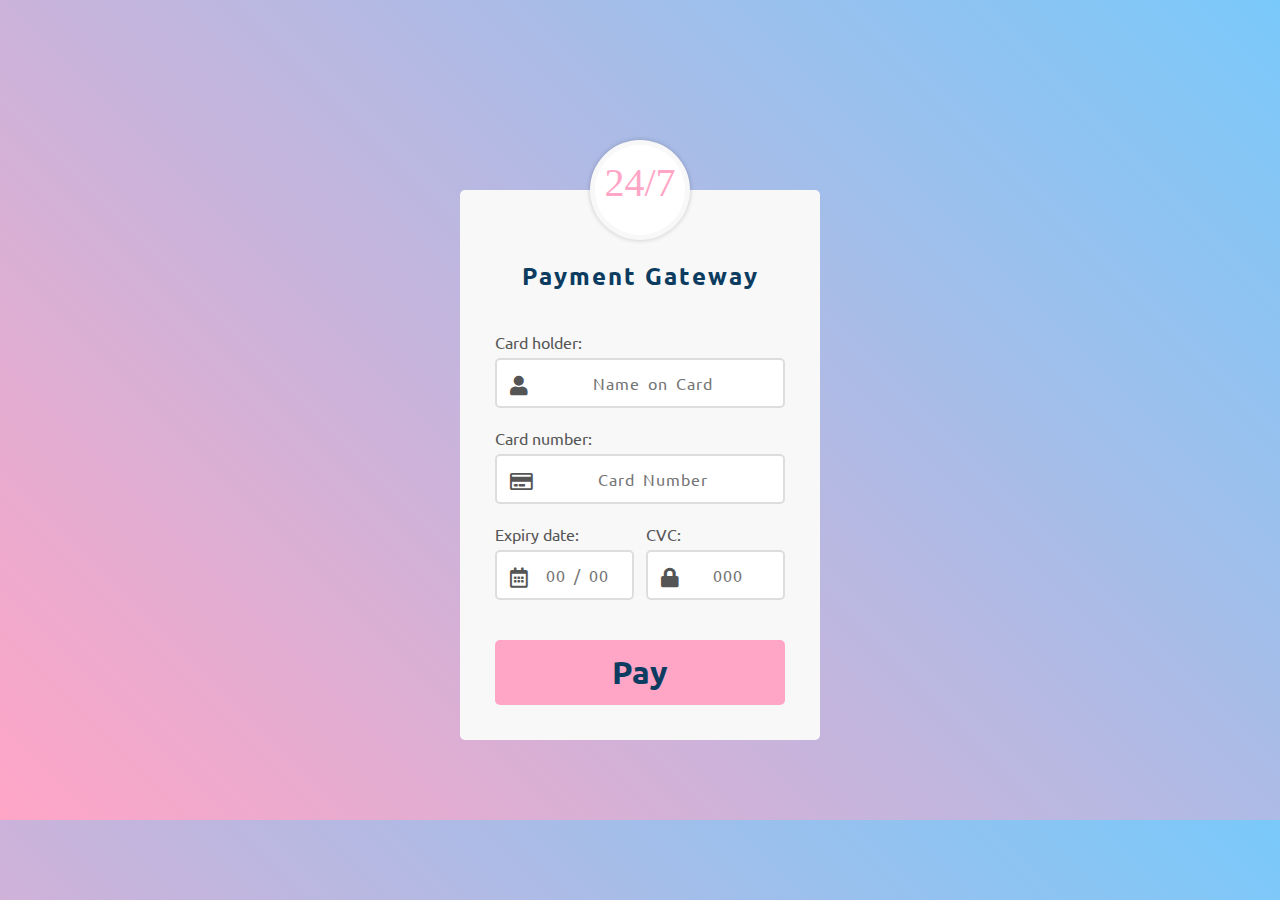
<file: payment.html>
<!DOCTYPE html>
<html lang="en">
<head>
    <meta charset="UTF-8">
    <meta http-equiv="X-UA-Compatible" content="IE=edge">
    <meta name="viewport" content="width=device-width, initial-scale=1.0"> 
    <title>payment</title>
    <link rel="stylesheet" href="https://use.fontawesome.com/releases/v5.4.2/css/all.css">

    <style type="text/css">
        @import url('https://fonts.googleapis.com/css?family=Baloo+Bhaijaan|Ubuntu');

    *{
    margin: 0;
    padding: 0;
    box-sizing: border-box;
    font-family: 'Ubuntu', sans-serif;
    }

    body{
    background-image: linear-gradient(45deg, #ffa5c6,#79c9fa );
    margin: 0 10px;
    margin-top: 190px;
    }

    .payment{
    background: #f8f8f8;
    max-width: 360px;
    margin: 80px auto;
    height: auto;
    padding: 35px;
    padding-top: 70px;
    border-radius: 5px;
    position: relative;
    }

    .payment h2{
    text-align: center;
    letter-spacing: 2px;
    margin-bottom: 40px;
    color: #0d3c61;
    }

    .form .label{
    display: block;
    color: #555555;
    margin-bottom: 6px;
    }

    .input{
    padding: 13px 0px 13px 25px;
    width: 100%;
    text-align: center;
    border: 2px solid #dddddd;
    border-radius: 5px;
    letter-spacing: 1px;
    word-spacing: 3px;
    outline: none;
    font-size: 16px;
    color: #555555;
    }

    .card-grp{
    display: flex;
    justify-content: space-between;
    }

    .card-item{
    width: 48%;
    }

    .space{
    margin-bottom: 20px;
    }

    .icon-relative{
    position: relative;
    }

    .icon-relative .fas,
    .icon-relative .far{
    position: absolute;
    bottom: 12px;
    left: 15px;
    font-size: 20px;
    color: #555555;
    }

    .btn{
    margin-top: 40px;
    background: #ffa5c6;
    padding: 12px;
    text-align: center;
    color: #f8f8f8;
    border-radius: 5px;
    cursor: pointer;
    }


    .payment-logo{
    position: absolute;
    top: -50px;
    left: 50%;
    transform: translateX(-50%);
    width: 100px;
    height: 100px;
    background: #f8f8f8;
    border-radius: 50%;
    box-shadow: 0 0 5px rgba(0,0,0,0.2);
    text-align: center;
    line-height: 85px;
    }

    .payment-logo:before{
    content: "";
    position: absolute;
    top: 5px;
    left: 5px;
    width: 90px;
    height: 90px;
    background: white;
    border-radius: 50%;
    
    }

    .payment-logo p{
    position: relative;
    color:#ffa5c6 ;
    font-family: 'Baloo Bhaijaan', cursive;
    font-size: 40px;
    }

   


    @media screen and (max-width: 420px){
    .card-grp{
        flex-direction: column;
    }
    .card-item{
        width: 100%;
        margin-bottom: 20px;
    }
   
}
    </style>
</head>


<body>
    <div class="wrapper">
        <div class="payment">
          <div class="payment-logo">
          
            <center><p>24/7</p></center>
          </div>
          
          
          <h2>Payment Gateway</h2>
          <div class="form">
            <div class="card space icon-relative">
              <label class="label">Card holder:</label>
              <input type="text" class="input" placeholder="Name on Card">
              <i class="fas fa-user"></i>
            </div>
            <div class="card space icon-relative">
              <label class="label">Card number:</label>
              <input type="text" class="input" data-mask="0000 0000 0000 0000" placeholder="Card Number">
              <i class="far fa-credit-card"></i>
            </div>
            <div class="card-grp space">
              <div class="card-item icon-relative">
                <label class="label">Expiry date:</label>
                <input type="text" name="expiry-data" class="input"  placeholder="00 / 00">
                <i class="far fa-calendar-alt"></i>
              </div>
              <div class="card-item icon-relative">
                <label class="label">CVC:</label>
                <input type="text" class="input" data-mask="000" placeholder="000">
                <i class="fas fa-lock"></i>
              </div>
            </div>
              
            <div class="btn" style="color: black;">
            
                <a href="thankyou.html"  style="color: #0d3c61; text-decoration: none"  >
                    <h1>Pay<h1></a>
              
            </div> 
            
          </div>
        </div>
      </div>
</body>
</html>
</file>
